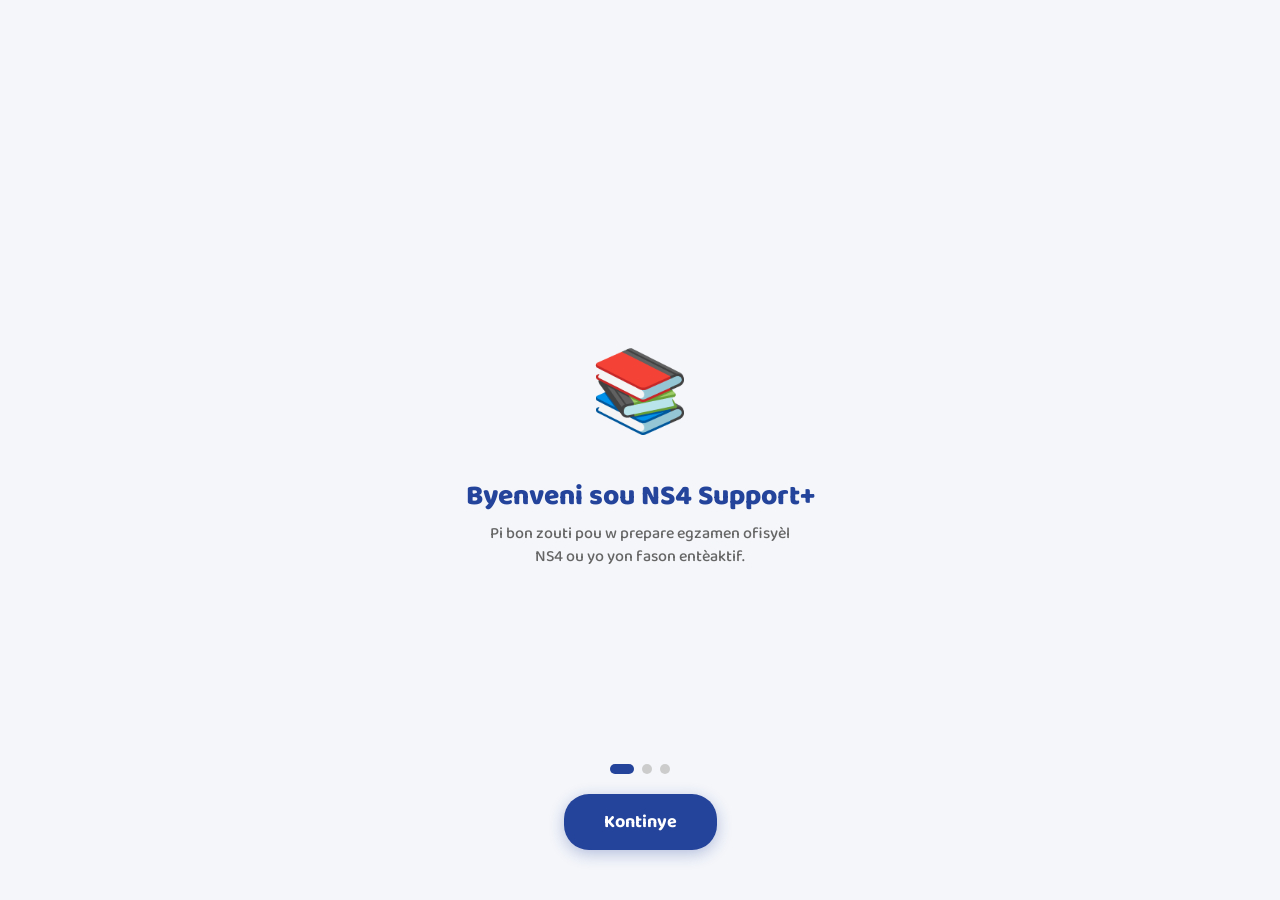
<file: docs/index.html>
<!DOCTYPE html>
<html lang="ht">
<head>
  <meta charset="UTF-8">
  <meta name="viewport" content="width=device-width, initial-scale=1.0">
  <meta name="referrer" content="no-referrer">
  <title>NS4 Support+ | Akèy</title>
  <link href="https://fonts.googleapis.com/css2?family=Baloo+2:wght@500;700;800&display=swap" rel="stylesheet" media="print" onload="this.media='all'">
  <style>
    body {
      margin: 0; padding: 0; min-height: 100vh;
      display: flex; flex-direction: column; align-items: center; justify-content: center;
      background: #ffffff;
      color: #24439a; font-family: 'Baloo 2', system-ui, -apple-system, 'Segoe UI', Roboto, sans-serif;
      overflow: hidden;
    }

    /* Splash Screen */
    #splash-screen {
      display: flex; flex-direction: column; align-items: center; justify-content: center;
      width: 100%; height: 100vh; position: absolute; z-index: 10; background: #ffffff;
      transition: opacity 0.5s ease;
    }
    .logo { font-size: 42px; font-weight: 800; letter-spacing: 1px; animation: pulse 2s infinite; }
    .spinner { margin-top: 20px; width: 40px; height: 40px; border: 4px solid rgba(36,67,154,0.2); border-top-color: #24439a; border-radius: 50%; animation: spin 1s linear infinite; }

    /* Onboarding Slider */
    #onboarding {
      display: none; flex-direction: column; align-items: center; justify-content: center;
      width: 100%; height: 100vh; padding: 20px; box-sizing: border-box; text-align: center;
      position: absolute; z-index: 5; background: var(--page-bg, #f4f6fa); color: #1a1a1a;
    }
    .slide { display: none; flex-direction: column; align-items: center; animation: fadeIn 0.5s; }
    .slide.active { display: flex; }
    .slide-icon { font-size: 80px; margin-bottom: 20px; }
    .slide-title { font-size: 28px; font-weight: 800; color: #24439a; margin-bottom: 10px; line-height: 1.2; }
    .slide-desc { font-size: 16px; color: #666; font-weight: 500; max-width: 300px; line-height: 1.4; }

    /* Controls */
    .controls { position: absolute; bottom: 50px; width: 100%; display: flex; flex-direction: column; align-items: center; gap: 20px; }
    .dots { display: flex; gap: 8px; }
    .dot { width: 10px; height: 10px; border-radius: 5px; background: #ccc; transition: 0.3s; }
    .dot.active { width: 24px; background: #24439a; }
    .btn-next { background: #24439a; color: white; border: none; padding: 14px 40px; border-radius: 25px; font-size: 18px; font-weight: 700; cursor: pointer; transition: 0.3s; font-family: inherit; box-shadow: 0 4px 15px rgba(36, 67, 154, 0.3); }
    .btn-next:active { transform: scale(0.95); }
    .btn-next:focus-visible { outline: 3px solid #f5b400; outline-offset: 3px; }

    @keyframes spin { to { transform: rotate(360deg); } }
    @keyframes pulse { 0%, 100% { transform: scale(1); } 50% { transform: scale(1.05); } }
    @keyframes fadeIn { from { opacity: 0; transform: translateY(10px); } to { opacity: 1; transform: translateY(0); } }
    @media (prefers-reduced-motion: reduce) { .logo, .spinner, .slide { animation: none; } }
  </style>
<script src="nav.js"></script>
</head>
<body>

  <!-- Splash Screen -->
  <div id="splash-screen">
    <div class="logo">NS4 Support+</div>
    <div class="spinner"></div>
  </div>

  <!-- Onboarding Slider -->
  <div id="onboarding">
    <div class="slide active">
      <div class="slide-icon">📚</div>
      <div class="slide-title">Byenveni sou NS4 Support+</div>
      <div class="slide-desc">Pi bon zouti pou w prepare egzamen ofisyèl NS4 ou yo yon fason entèaktif.</div>
    </div>
    <div class="slide">
      <div class="slide-icon">⚡</div>
      <div class="slide-title">Revize Offline</div>
      <div class="slide-desc">Ou pa gen entènèt? Pa gen pwoblèm! Aplikasyon an ap kontinye fonksyone pou ou.</div>
    </div>
    <div class="slide">
      <div class="slide-icon">🏆</div>
      <div class="slide-title">Defi & Klasman</div>
      <div class="slide-desc">Fè egzèsis, ranmase XP, epi monte nan klasman an pami pi bon etidyan yo.</div>
    </div>

    <div class="controls">
      <div class="dots">
        <div class="dot active"></div>
        <div class="dot"></div>
        <div class="dot"></div>
      </div>
      <button class="btn-next" type="button">Kontinye</button>
    </div>
  </div>

  <!--
    NÒT: Firebase pa chaje isit ankò.
    Paj sa a pa bezwen li. Se script Firebase (gstatic.com) ki pa t ka chaje
    offline ki te fè `firebase` pa defini, script la te plante, epi routing lan pa t janm kouri.
    Verifikasyon reyèl la fèt nan home.html (gad sesyon) + règ Firebase.
  -->
  <script>
    (function () {
      "use strict";

      // ── Destinasyon fiks (pa janm li yon URL nan storage → pa gen open-redirect)
      var PAGE_HOME   = "home.html";
      var PAGE_SIGNUP = "inscription.html";
      var KEY_USER    = "ns4_user";
      var KEY_INTRO   = "app_intro_seen";

      // ── Aksè localStorage an sekirite (mòd prive / storage bloke pa plante paj la)
      function lsGet(k)    { try { return localStorage.getItem(k); } catch (e) { return null; } }
      function lsSet(k, v) { try { localStorage.setItem(k, v); } catch (e) {} }
      function lsDel(k)    { try { localStorage.removeItem(k); } catch (e) {} }

      // ── Validasyon sesyon lokal la.
      // Yon senp "true" oswa yon tèks ki pa vle di anyen pa dwe ouvri app la.
      // (Sa se yon premye filt UX sèlman: vrè sekirite a se règ Firebase yo.)
      function readValidSession() {
        var raw = lsGet(KEY_USER);
        if (!raw) return null;

        var user;
        try { user = JSON.parse(raw); } catch (e) { user = null; }

        var ok = user && typeof user === "object" && !Array.isArray(user) &&
                 typeof (user.uid || user.id) === "string" &&
                 (user.uid || user.id).length >= 6 &&
                 (user.uid || user.id).length <= 128;

        if (!ok) {           // done kòwonpi oswa manipile → netwaye, pa kite antre
          lsDel(KEY_USER);
          return null;
        }

        // Si ou anrejistre yon dat ekspirasyon (ns4_user.exp, an ms), respekte l.
        if (typeof user.exp === "number" && Date.now() > user.exp) {
          lsDel(KEY_USER);
          return null;
        }
        return user;
      }

      function go(page) { window.location.replace(page); }

      // ── Onboarding slider
      var current = 0;
      var slides = document.querySelectorAll(".slide");
      var dots   = document.querySelectorAll(".dot");
      var btn    = document.querySelector(".btn-next");
      var finished = false;

      function nextSlide() {
        if (current < slides.length - 1) {
          slides[current].classList.remove("active");
          dots[current].classList.remove("active");
          current++;
          slides[current].classList.add("active");
          dots[current].classList.add("active");
          if (current === slides.length - 1) btn.textContent = "Kòmanse";
        } else if (!finished) {
          finished = true;
          lsSet(KEY_INTRO, "true");
          go(PAGE_SIGNUP);
        }
      }
      btn.addEventListener("click", nextSlide);

      function showOnboarding() {
        document.getElementById("splash-screen").style.display = "none";
        document.getElementById("onboarding").style.display = "flex";
        try { if (window.AndroidSplash) window.AndroidSplash.hide(); } catch (e) {}
      }

      // ── Routing (fonksyone menm san entènèt: pa gen okenn depandans rezo)
      function route() {
        try {
          if (readValidSession()) {         // konekte deja → dirèk nan app la, online OSWA offline
            go(PAGE_HOME);
          } else if (lsGet(KEY_INTRO) === "true") {
            go(PAGE_SIGNUP);
          } else {
            showOnboarding();
          }
        } catch (e) {
          // Pi move ka: pa janm rete bloke sou splash la
          showOnboarding();
        }
      }

      route();   // plus d'attente artificielle
    })();
  </script>

<script>
if ('serviceWorker' in navigator) {
  navigator.serviceWorker.register('./sw.js')
    .then(reg => {
      console.log('✅ SW enskri, scope:', reg.scope);
      navigator.serviceWorker.ready.then((r) => {
        if (r.active) r.active.postMessage({ type: 'check-update' });
      });
    })
    .catch(err => console.error('❌ SW echwe:', err));
}
</script>
</body>
</html>
</file>
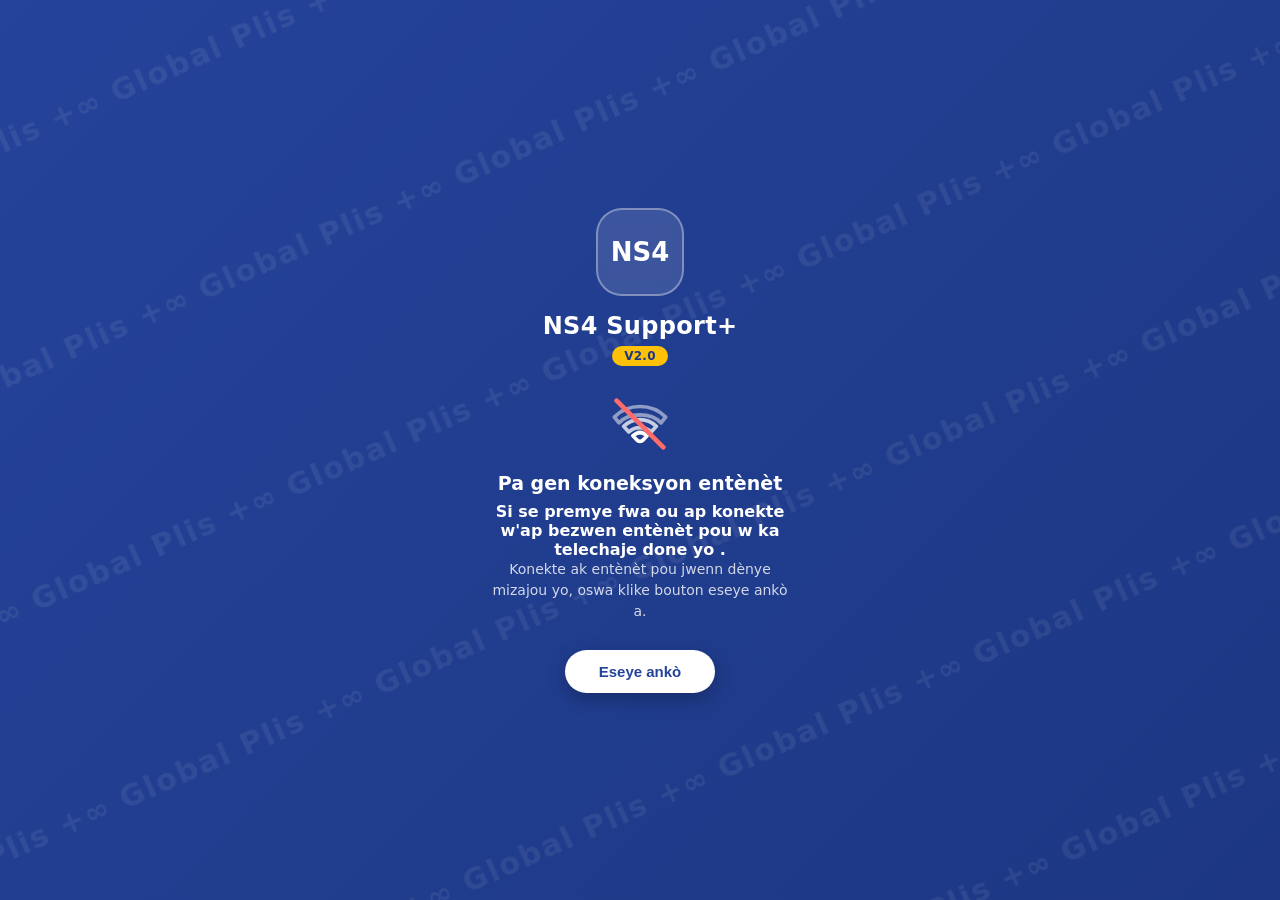
<file: app/src/main/assets/offline.html>
<!DOCTYPE html>
<html lang="ht">
<head>
<meta charset="UTF-8">
<meta name="viewport" content="width=device-width, initial-scale=1.0, maximum-scale=1.0, user-scalable=no, viewport-fit=cover">
<title>San Koneksyon — NS4 Support+</title>
<style>
  :root{
    --primary:#24439a;
    --primary-dark:#1d3783;
    --gold:#ffc107;
  }
  *{box-sizing:border-box;margin:0;padding:0;}
  html,body{
    height:100%;
    font-family:'Segoe UI', Roboto, system-ui, -apple-system, sans-serif;
    background:linear-gradient(135deg, var(--primary) 0%, var(--primary-dark) 100%);
    color:#fff;
    overflow:hidden;
  }
  body{
    position:relative;
    display:flex;
    align-items:center;
    justify-content:center;
    padding: env(safe-area-inset-top,0) env(safe-area-inset-right,0) env(safe-area-inset-bottom,0) env(safe-area-inset-left,0);
  }

  /* Filigrane "Global Plis +∞" en tuiles répétées */
  #watermark{
    position:fixed;
    inset:-60% -20%;
    display:flex;
    flex-direction:column;
    justify-content:space-between;
    transform:rotate(-24deg);
    z-index:0;
    pointer-events:none;
    opacity:0.07;
  }
  .wm-row{
    white-space:nowrap;
    font-size:30px;
    font-weight:800;
    letter-spacing:2px;
  }

  main{
    position:relative;
    z-index:1;
    display:flex;
    flex-direction:column;
    align-items:center;
    text-align:center;
    padding:32px 28px;
    max-width:360px;
  }

  .logo-badge{
    width:88px;height:88px;
    border-radius:26px;
    background:rgba(255,255,255,0.12);
    border:2px solid rgba(255,255,255,0.35);
    display:flex;align-items:center;justify-content:center;
    font-size:26px;font-weight:800;
    margin-bottom:16px;
    backdrop-filter:blur(4px);
  }
  .app-name{
    font-size:24px;font-weight:800;letter-spacing:0.3px;margin-bottom:6px;
  }
  .version-pill{
    display:inline-block;
    background:var(--gold);
    color:var(--primary-dark);
    font-size:12px;font-weight:800;
    padding:3px 12px;border-radius:20px;
    margin-bottom:30px;
    letter-spacing:0.3px;
  }

  .wifi-icon{ margin-bottom:20px; }

  h1{font-size:19px;font-weight:700;margin-bottom:8px;}
  p{font-size:14px;line-height:1.5;color:rgba(255,255,255,0.8);margin-bottom:28px;}

  button{
    border:none;
    background:#fff;
    color:var(--primary);
    font-size:15px;font-weight:700;
    padding:13px 34px;
    border-radius:30px;
    cursor:pointer;
    box-shadow:0 6px 18px rgba(0,0,0,0.25);
    transition:transform 0.15s;
  }
  button:active{transform:scale(0.95);}
</style>
</head>
<body>

  <div id="watermark"></div>

  <main>
    <div class="logo-badge">NS4</div>
    <div class="app-name">NS4 Support+</div>
    <span class="version-pill">V2.0</span>

    <svg class="wifi-icon" width="56" height="56" viewBox="0 0 24 24" fill="none">
      <path d="M1 9L3 11.5C7.5 7 16.5 7 21 11.5L23 9C17 3 7 3 1 9Z" stroke="white" stroke-width="1.6" stroke-linejoin="round" opacity="0.5"/>
      <path d="M5 13L7.2 15.4C9.8 13 14.2 13 16.8 15.4L19 13C15 9.2 9 9.2 5 13Z" stroke="white" stroke-width="1.6" stroke-linejoin="round" opacity="0.75"/>
      <path d="M9 17L10.6 18.8C11.4 19.6 12.6 19.6 13.4 18.8L15 17C13 15.2 11 15.2 9 17Z" stroke="white" stroke-width="1.6" stroke-linejoin="round"/>
      <line x1="2" y1="2" x2="22" y2="22" stroke="#ff6b6b" stroke-width="2" stroke-linecap="round"/>
    </svg>

    <h1>Pa gen koneksyon entènèt</h1>
    <h4> Si se premye fwa ou ap konekte w'ap bezwen entènèt pou w ka telechaje done yo .</h4>
    <p> Konekte ak entènèt pou jwenn dènye mizajou yo, oswa klike bouton  eseye ankò a.</p>

    <button onclick="location.reload()">Eseye ankò</button>
  </main>

<script>
  (function(){
    var container = document.getElementById('watermark');
    var rowText = ('Global Plis +∞   ').repeat(6);
    for (var i = 0; i < 10; i++){
      var row = document.createElement('div');
      row.className = 'wm-row';
      row.textContent = rowText;
      container.appendChild(row);
    }
  })();
</script>

</body>
</html>
</file>
